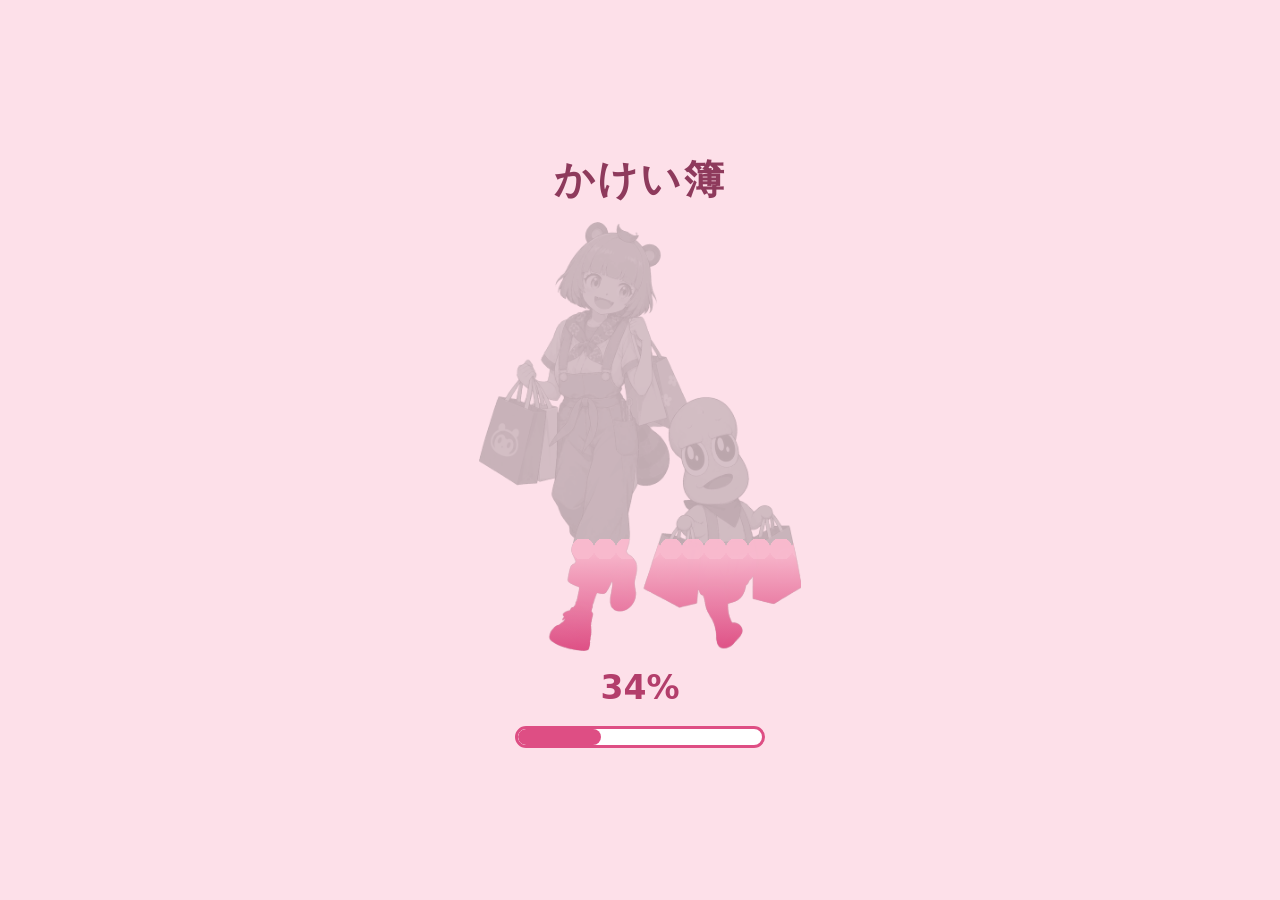
<file: index.html>
<!doctype html>
<html lang="ja">
<head>
<meta charset="utf-8">
<meta name="viewport" content="width=device-width,initial-scale=1,viewport-fit=cover,maximum-scale=1">
<title>かけい簿</title>
<meta name="description" content="生活費の支出だけを、大きな文字で記録するアプリ">
<meta name="theme-color" content="#FDE0E9">
<meta name="mobile-web-app-capable" content="yes">
<meta name="apple-mobile-web-app-capable" content="yes">
<meta name="apple-mobile-web-app-status-bar-style" content="default">
<meta name="apple-mobile-web-app-title" content="かけい簿">
<meta name="format-detection" content="telephone=no">
<link rel="manifest" href="./manifest.webmanifest">
<link rel="apple-touch-icon" href="./assets/icons/apple-touch-icon.png">
<link rel="icon" href="./assets/icons/favicon-32.png" sizes="32x32">
<link rel="stylesheet" href="./styles.css?v=6">
</head>
<body>

<!-- ============ 起動アニメーション ============ -->
<div id="splash" class="splash">
  <div class="splash-name">かけい簿</div>
  <div class="mold">
    <div class="mold-ghost"></div>
    <div class="mold-liquid"><div class="mold-fill"></div></div>
    <div class="mold-real"></div>
  </div>
  <div class="splash-pct" id="splashPct">0%</div>
  <div class="splash-meter"><i id="splashBar"></i></div>
</div>

<!-- ============ メイン画面 ============ -->
<div id="app" class="app" aria-hidden="true">

  <div class="nav">
    <button type="button" id="btnPrev" class="navbtn">←先月</button>
    <button type="button" id="btnNow" class="navbtn now hide">→今月へ</button>
  </div>

  <div class="total">
    <div class="total-label" id="totalLabel">9月支出合計</div>
  </div>

  <div class="legend">
    <span><i class="sw-cur"></i><b id="legendCur">今月</b></span>
    <span><i class="sw-prev"></i><b id="legendPrev">先月</b></span>
  </div>

  <div class="chart">
    <div class="donut" id="donut">
      <svg id="ring" viewBox="0 0 100 100" aria-hidden="true">
        <g id="ringPrev" transform="rotate(-90 50 50)"></g>
        <g id="ringCur"  transform="rotate(-90 50 50)"></g>
      </svg>
      <button type="button" class="donut-center" id="donutCenter"></button>
      <div class="donut-labels" id="donutLabels"></div>
    </div>
  </div>

  <div class="foot">
    <img class="chars" src="./assets/chars.png" alt="" aria-hidden="true">
    <div class="foot-actions">
      <button type="button" id="btnShare" class="send">
        <svg viewBox="0 0 24 24" fill="none" stroke="currentColor" stroke-width="2.6"
             stroke-linecap="round" stroke-linejoin="round" aria-hidden="true">
          <path d="m21 3-9.5 9.5M21 3l-6.5 18-4-8-8-4Z"/></svg>送る
      </button>
      <button type="button" id="btnAdd" class="plus" aria-label="入力する">
        <span class="plus-p">＋</span><span class="plus-t">入力</span>
      </button>
      <div class="viewonly" id="viewOnly">見るだけの<br>画面です</div>
    </div>
  </div>
</div>

<!-- ============ かさねて出すもの ============ -->
<input id="shot" class="offscreen" type="file" accept="image/*" capture="environment">
<div id="scrim" class="scrim" hidden></div>
<div id="sheet" class="sheet" hidden role="dialog" aria-modal="true"></div>
<div id="confirm" class="confirm" hidden role="dialog" aria-modal="true"></div>
<div id="toast" class="toast" hidden role="status"></div>

<script src="./app.js?v=6" defer></script>
</body>
</html>
</file>
<file: styles.css>
/* ============================================================
   かけい簿 ─ 画面のデザイン
   ・本文は24px以上、合計金額は48px以上を目安
   ・ボタンは高さ64px以上
   ・1画面（スクロールなし）に収める
   ============================================================ */

:root{
  /* 今月の色（添付イラストに合わせたクリーム＋緑＋ピンク） */
  --cream:#FFF6E9; --cream2:#FFFCF5; --card:#FFFFFF;
  --ink:#2E2118; --ink2:#6E5A48; --muted:#8E7A66;
  --pink:#F49BB8; --pink-strong:#DE4E84; --pink-pale:#FDE0E9;
  --green:#5FA03F; --green-deep:#3C7528; --green-pale:#E4F0D9;
  --prev:#D7C7B0;
  --line:#E7D9C5;
  /* 過去の月の色 */
  --past-bg:#E4EDF6; --past-card:#F6FAFD; --past-ink:#1F4360;
  --past-bar:#2F7AA8; --past-prev:#B6CCDC; --past-line:#C6D9E7;

  --sh:0 2px 0 rgba(0,0,0,.10);
  --kb:0px;          /* キーボードの高さ（JSが入れる） */
  --apph:100dvh;     /* 画面の高さ（JSが固定する） */
  --u:7.4px;         /* 画面の高さの1% （JSが固定する。これは予備の値） */
  --safeb:env(safe-area-inset-bottom,0px);
}

*{box-sizing:border-box;-webkit-tap-highlight-color:transparent}
html,body{margin:0;padding:0;height:100%;overflow:hidden;overscroll-behavior:none}
body{
  background:var(--cream);color:var(--ink);
  font-family:"Hiragino Maru Gothic ProN","Hiragino Sans","Yu Gothic UI",
              "BIZ UDPGothic","Noto Sans JP",system-ui,sans-serif;
  font-size:24px;line-height:1.35;
  -webkit-text-size-adjust:100%;
  -webkit-user-select:none;user-select:none;
}
body.is-past{background:var(--past-bg)}
button{font-family:inherit;cursor:pointer;color:inherit}
img{display:block}
[hidden]{display:none !important}

/* ============ メイン画面 ============ */
.app{
  position:fixed;inset:0;height:var(--apph);overflow:hidden;
  display:grid;grid-template-rows:auto auto auto minmax(0,1fr) auto;
  padding-top:env(safe-area-inset-top,0px);
  opacity:0;transition:opacity .35s ease;
}
.app.ready{opacity:1}
.app.past{color:var(--past-ink)}

/* --- 上の段 --- */
.nav{display:flex;justify-content:space-between;align-items:center;gap:8px;padding:8px 12px 0}
.navbtn{
  min-height:clamp(54px,calc(var(--u) * 7.8),68px);padding:0 17px;border:3px solid var(--ink);
  border-radius:15px;background:#fff;color:var(--ink);
  font-size:clamp(24px,calc(var(--u) * 3.2),28px);font-weight:800;box-shadow:var(--sh);
  display:flex;align-items:center;white-space:nowrap;
}
.navbtn.hide{visibility:hidden;pointer-events:none}
.navbtn:disabled{opacity:.28}
.navbtn.now{background:var(--green);border-color:var(--green-deep);color:#fff}
.navbtn:active:not(:disabled){transform:translateY(2px);box-shadow:none}

/* --- 合計の見出し --- */
.total{text-align:center;padding:3px 10px 0}
.total-label{font-size:clamp(24px,calc(var(--u) * 3.3),30px);font-weight:800;color:var(--ink2);line-height:1.3}
.app.past .total-label{color:#2B5A7B}
.total-label .past-tag{
  display:inline-block;background:var(--past-bar);color:#fff;
  font-size:clamp(17px,calc(var(--u) * 2.6),23px);font-weight:800;border-radius:999px;
  padding:1px 12px;margin-left:6px;vertical-align:3px;
}

/* --- 輪の見分け --- */
.legend{
  display:flex;justify-content:center;gap:16px;padding:2px 0 2px;
  font-size:clamp(16px,calc(var(--u) * 2.5),21px);font-weight:800;color:var(--ink2);
}
.app.past .legend{color:#3A6B8C}
.legend span{display:flex;align-items:center;gap:5px}
.legend i{display:inline-block;width:24px;border-radius:99px;background:#A08A72}
.legend .sw-cur{height:13px}
.legend .sw-prev{height:5px;opacity:.6}

/* --- 円グラフ（ドーナツ） --- */
.chart{display:flex;flex-direction:column;min-height:0;padding:0 4px 2px}
.donut{position:relative;flex:1 1 auto;min-height:0;cursor:pointer}
#ring{position:absolute;left:50%;top:0;transform:translateX(-50%);overflow:visible;pointer-events:none}
.app.past #ring{filter:saturate(.3) brightness(.95)}
.slice{pointer-events:none;transition:opacity .2s ease}

.donut-center{
  position:absolute;left:50%;top:50%;transform:translate(-50%,-50%);
  display:flex;flex-direction:column;align-items:center;justify-content:center;
  border:0;background:transparent;padding:0;gap:1px;color:inherit;
}
.dc-cap{
  font-weight:800;color:var(--ink2);line-height:1.1;margin-bottom:1px;
  font-size:clamp(18px,calc(var(--u) * 2.7),23px);
}
.app.past .dc-cap{color:#527C99}
.dc-big{
  font-size:clamp(42px,calc(var(--u) * 8),68px);font-weight:900;line-height:1.05;
  white-space:nowrap;letter-spacing:-.02em;
}
.dc-big small{font-size:.5em;font-weight:800;margin-left:1px}
.dc-big.none{font-size:clamp(28px,calc(var(--u) * 4.4),38px)}
.dc-sub{
  font-size:clamp(18px,calc(var(--u) * 2.7),23px);font-weight:800;color:var(--muted);
  white-space:nowrap;margin-top:2px;
}
.app.past .dc-sub{color:#527C99}

.donut-labels{position:absolute;inset:0;pointer-events:none}
.dlabel{
  position:absolute;transform:translate(-50%,-50%);
  font-size:clamp(19px,calc(var(--u) * 2.9),25px);font-weight:900;
  white-space:nowrap;pointer-events:auto;cursor:pointer;color:#fff;
  padding:3px 11px;border-radius:999px;
  box-shadow:0 1px 3px rgba(0,0,0,.3);
}

/* --- 下の段 --- */
.foot{position:relative;height:calc(clamp(184px,calc(var(--u) * 24.6),212px) + var(--safeb))}
/* キャラクターの大きさは JS が、まわりのボタンに当たらないぎりぎりまで広げます */
.chars{
  position:absolute;left:-10px;bottom:calc(10px + var(--safeb));
  width:clamp(140px,calc(var(--u) * 24),210px);
  height:auto;pointer-events:none;z-index:1;filter:drop-shadow(0 3px 6px rgba(0,0,0,.15));
}
/* 「送る」と「＋」は右がわに、しっかり間をあけてたてに並べる */
.foot-actions{
  position:absolute;right:12px;bottom:calc(10px + var(--safeb));z-index:2;
  display:flex;flex-direction:column;align-items:flex-end;gap:14px;
}
.plus{
  width:clamp(104px,calc(var(--u) * 16.8),132px);aspect-ratio:1;border-radius:50%;
  background:var(--pink-strong);color:#fff;border:5px solid #fff;
  box-shadow:0 5px 0 rgba(150,40,80,.32),0 8px 18px rgba(0,0,0,.22);
  display:flex;flex-direction:column;align-items:center;justify-content:center;
  font-weight:900;line-height:1;font-size:clamp(104px,calc(var(--u) * 16.8),132px);
}
.plus-p{font-size:.52em;margin-top:-.04em}
.plus-t{font-size:.16em;margin-top:.05em}
.plus:active{transform:translateY(4px);box-shadow:0 1px 0 rgba(150,40,80,.32)}
.send{
  min-height:46px;padding:0 12px;border-radius:12px;border:3px solid var(--green-deep);
  background:#fff;color:var(--green-deep);
  font-size:clamp(16px,calc(var(--u) * 2.4),20px);font-weight:900;
  display:flex;align-items:center;gap:4px;box-shadow:var(--sh);
}
.send svg{width:1.1em;height:1.1em}
.send:active{transform:translateY(2px);box-shadow:none}
.viewonly{
  background:rgba(255,255,255,.94);border:2px solid var(--past-bar);color:var(--past-ink);
  border-radius:13px;padding:9px 15px;
  font-size:clamp(20px,calc(var(--u) * 3),25px);font-weight:800;
  text-align:center;line-height:1.4;
}

/* ============ かさねて出すもの ============ */
.scrim{position:fixed;inset:0;background:rgba(46,33,24,.55);z-index:40}
.sheet{
  position:fixed;left:0;right:0;bottom:0;z-index:50;
  background:var(--cream2);color:var(--ink);
  border-radius:24px 24px 0 0;border-top:4px solid var(--pink);
  padding:14px 14px calc(16px + var(--safeb));
  box-shadow:0 -8px 30px rgba(0,0,0,.3);
  max-height:calc(var(--apph) - 8px);overflow-y:auto;
  transform:translateY(calc(-1 * var(--kb)));
  transition:transform .18s ease;
}
.sheet h2{font-size:clamp(22px,calc(var(--u) * 3.2),27px);font-weight:900;text-align:center;margin:2px 0 13px}
.sheet-lead{text-align:center;font-size:clamp(21px,calc(var(--u) * 3.1),25px);font-weight:800;color:var(--ink2);margin:0 0 10px}

/* 入力方法の3つのボタン */
.opt{
  width:100%;min-height:clamp(80px,calc(var(--u) * 12.4),98px);border-radius:17px;border:3px solid var(--ink);
  background:#fff;color:var(--ink);font-size:clamp(22px,calc(var(--u) * 3.2),26px);font-weight:900;
  display:flex;align-items:center;gap:13px;padding:12px 15px;margin-bottom:10px;
  box-shadow:var(--sh);text-align:left;line-height:1.2;
}
.opt svg{width:1.45em;height:1.45em;flex:none}
.opt.one{background:var(--pink-pale);border-color:var(--pink-strong)}
.opt.two{background:var(--green-pale);border-color:var(--green-deep)}
.opt.soon{opacity:.6}
.opt small{display:block;font-size:.58em;font-weight:700;color:#8A7563;margin-top:3px}
.opt:active{transform:translateY(2px);box-shadow:none}

.btn-wide{
  width:100%;min-height:72px;border-radius:16px;border:3px solid var(--ink);
  background:#EDE2D2;color:var(--ink);font-size:clamp(23px,calc(var(--u) * 3.5),28px);font-weight:900;margin-top:10px;
}
.btn-del{
  width:100%;min-height:68px;border-radius:15px;border:3px dashed #B9A794;
  background:transparent;color:#7A6653;font-size:clamp(21px,calc(var(--u) * 3.1),24px);font-weight:800;margin-top:4px;
}
.btn-danger{
  width:100%;min-height:86px;border-radius:16px;border:4px solid #A32C2C;
  background:#D23A3A;color:#fff;font-size:clamp(25px,calc(var(--u) * 3.9),31px);font-weight:900;
}
.btn-go{
  width:100%;min-height:86px;border-radius:16px;border:4px solid var(--green-deep);
  background:var(--green);color:#fff;font-size:clamp(25px,calc(var(--u) * 3.9),31px);font-weight:900;margin-top:12px;
}
.btn-go:disabled{opacity:.4}
.btn-wide:active,.btn-del:active,.btn-danger:active,.btn-go:active{transform:translateY(2px)}

/* 写真を選ぶ入力欄は見せない（画面の外に置く） */
.offscreen{position:fixed;left:-9999px;top:0;width:1px;height:1px;opacity:0}

/* レシートを読んでいるあいだの進み具合 */
.ocr-bar{
  height:22px;border-radius:999px;background:#fff;border:3px solid var(--pink-strong);
  overflow:hidden;margin:6px 0 10px;
}
.ocr-bar i{display:block;height:100%;width:0;background:var(--pink-strong);
  border-radius:999px;transition:width .3s ease}
.ocr-bar.wait i{width:42%;animation:ocrwait 1.1s ease-in-out infinite alternate}
@keyframes ocrwait{from{margin-left:0}to{margin-left:58%}}
.ocr-note{
  text-align:left;background:#FFF3D6;border:3px solid #E0B44A;border-radius:14px;
  padding:12px 14px;font-size:clamp(20px,calc(var(--u) * 3),24px);font-weight:700;
  line-height:1.55;margin-bottom:8px;
}
/* カテゴリの内訳 */
.bd-total{
  text-align:center;font-weight:900;line-height:1.05;
  font-size:clamp(40px,calc(var(--u) * 6.4),56px);
}
.bd-total small{font-size:.5em;font-weight:800;margin-left:1px}
.bd-range{
  text-align:center;margin:0 0 4px;color:var(--muted);font-weight:800;
  font-size:clamp(17px,calc(var(--u) * 2.4),21px);
}
.bd-prev{
  text-align:center;margin:2px 0 10px;color:var(--muted);font-weight:800;
  font-size:clamp(18px,calc(var(--u) * 2.6),22px);
}
.bd-list{
  max-height:calc(var(--apph) * .40);overflow-y:auto;-webkit-overflow-scrolling:touch;
  border-top:2px solid var(--line);margin-bottom:10px;overscroll-behavior:contain;
}
.bd-row{
  display:flex;align-items:center;gap:10px;padding:11px 4px;
  border-bottom:2px solid var(--line);
}
.bd-day{
  font-size:clamp(17px,calc(var(--u) * 2.4),20px);font-weight:800;color:var(--muted);
  white-space:nowrap;min-width:3.2em;
}
.bd-name{
  flex:1;min-width:0;font-weight:900;line-height:1.2;
  font-size:clamp(21px,calc(var(--u) * 3.1),26px);
  display:-webkit-box;-webkit-line-clamp:2;-webkit-box-orient:vertical;overflow:hidden;
}
.bd-amt{
  font-weight:900;white-space:nowrap;
  font-size:clamp(22px,calc(var(--u) * 3.2),27px);
}
.bd-amt small{font-size:.72em}

/* 設定のキー入力欄 */
.keyfield{
  width:100%;min-height:64px;border:3px solid var(--ink);border-radius:14px;background:#fff;
  color:var(--ink);font-family:inherit;font-size:20px;font-weight:700;padding:0 14px;
  margin-bottom:6px;-webkit-user-select:text;user-select:text;
}

/* 金額の入力 */
.amount-field{
  display:flex;align-items:center;justify-content:flex-end;gap:2px;
  background:#fff;border:4px solid var(--ink);border-radius:16px;
  min-height:94px;padding:0 16px;margin-bottom:4px;
}
.amount-field input{
  flex:1;min-width:0;border:0;outline:0;background:transparent;text-align:right;
  font-family:inherit;font-size:clamp(42px,calc(var(--u) * 6.6),58px);font-weight:900;color:var(--ink);
  padding:0;-webkit-user-select:text;user-select:text;
}
.amount-field .unit{font-size:clamp(28px,calc(var(--u) * 4),34px);font-weight:900}

.sheet-amount{
  text-align:center;font-weight:900;line-height:1.1;margin:0 0 2px;
  font-size:clamp(34px,calc(var(--u) * 5.4),46px);
}
.sheet-amount small{font-size:.52em;font-weight:800}

/* カテゴリのボタン */
.catgrid{display:flex;flex-direction:column;gap:9px}
.catbtn{
  min-height:clamp(70px,calc(var(--u) * 10.8),84px);border-radius:16px;border:3px solid var(--ink);
  background:#fff;color:var(--ink);font-size:clamp(25px,calc(var(--u) * 3.8),31px);font-weight:900;
  display:flex;align-items:center;gap:11px;padding:0 16px;box-shadow:var(--sh);
}
.catbtn svg{width:1.22em;height:1.22em;flex:none}
.catbtn.sel{background:var(--green-pale);border-color:var(--green-deep);border-width:5px}
.catbtn .tag{margin-left:auto;font-size:.62em;font-weight:800;color:var(--green-deep)}
.catbtn:active{transform:translateY(2px);box-shadow:none}

/* 声の入力 */
.mic-stage{text-align:center;padding:6px 0 4px}
.mic-circle{
  width:clamp(126px,calc(var(--u) * 20.5),166px);aspect-ratio:1;border-radius:50%;margin:6px auto 12px;
  background:var(--green-pale);border:6px solid var(--green);
  display:flex;align-items:center;justify-content:center;
}
.mic-circle svg{width:52%;height:52%;color:var(--green-deep)}
.mic-circle.on{animation:pulse 1.25s ease-in-out infinite}
@keyframes pulse{0%,100%{transform:scale(1)}50%{transform:scale(1.07)}}
.mic-heard{
  font-size:clamp(24px,calc(var(--u) * 3.6),29px);font-weight:900;min-height:1.4em;color:var(--ink);
  background:#fff;border:3px solid var(--line);border-radius:14px;padding:10px 12px;margin-bottom:4px;
  word-break:break-all;
}
.mic-help{
  text-align:left;background:#FFF3D6;border:3px solid #E0B44A;border-radius:14px;
  padding:13px 15px;font-size:clamp(21px,calc(var(--u) * 3.1),25px);font-weight:700;line-height:1.55;margin-bottom:4px;
}
.mic-help b{color:#9A6B00}

/* 確認の画面 */
.confirm{
  position:fixed;inset:0;z-index:60;background:var(--cream);color:var(--ink);
  display:flex;flex-direction:column;align-items:center;justify-content:center;
  padding:22px calc(22px + env(safe-area-inset-left,0px)) calc(22px + var(--safeb));gap:4px;
}
.confirm-q{font-size:clamp(22px,calc(var(--u) * 3.4),28px);font-weight:800;color:var(--ink2)}
.confirm-big{font-size:clamp(64px,calc(var(--u) * 11.4),98px);font-weight:900;line-height:1.05}
.confirm-big small{font-size:.44em}
.confirm-cat{
  font-size:clamp(30px,calc(var(--u) * 5),40px);font-weight:900;color:var(--green-deep);
  background:var(--green-pale);border:3px solid var(--green-deep);
  border-radius:14px;padding:5px 24px;margin-top:6px;
}
.confirm-note{
  font-size:clamp(22px,calc(var(--u) * 3.3),28px);font-weight:800;color:var(--ink2);
  margin-top:8px;text-align:center;max-width:100%;
  overflow:hidden;text-overflow:ellipsis;white-space:nowrap;
}
.confirm-btns{display:flex;flex-direction:column;gap:12px;width:100%;margin-top:22px}
.btn-ok{
  min-height:94px;border-radius:18px;background:var(--green);border:4px solid var(--green-deep);
  color:#fff;font-size:clamp(29px,calc(var(--u) * 4.7),37px);font-weight:900;
}
.btn-redo{
  min-height:80px;border-radius:18px;background:#fff;border:4px solid var(--ink);
  color:var(--ink);font-size:clamp(24px,calc(var(--u) * 3.8),31px);font-weight:900;
}
.btn-ok:active,.btn-redo:active{transform:translateY(3px)}

/* 「保存しました」など */
.toast{
  position:fixed;left:50%;top:50%;transform:translate(-50%,-50%);z-index:70;
  background:rgba(46,33,24,.93);color:#fff;font-size:clamp(30px,calc(var(--u) * 5),40px);font-weight:900;
  border-radius:22px;padding:22px 30px;text-align:center;line-height:1.3;
  white-space:nowrap;max-width:calc(100vw - 24px);
}
.toast small{display:block;font-size:.6em;font-weight:800;margin-top:8px;opacity:.9}
.toast.wide{white-space:normal}

/* ============ 起動アニメーション ============ */
.splash{
  position:fixed;inset:0;z-index:100;background:var(--pink-pale);
  display:flex;flex-direction:column;align-items:center;justify-content:center;gap:15px;
  transition:opacity .45s ease;
}
.splash.done{opacity:0;pointer-events:none}
.splash-name{
  font-size:clamp(31px,calc(var(--u) * 5),40px);font-weight:900;color:#8E3A5C;letter-spacing:.06em;
}
.mold{
  position:relative;aspect-ratio:1086/1448;
  height:min(54vh,430px,calc(76vw * 1448 / 1086));
}
.mold-ghost,.mold-real{
  position:absolute;inset:0;background:url(./assets/chars-tall.png) no-repeat center/contain;
}
.mold-ghost{opacity:.26;filter:grayscale(1) brightness(.45) contrast(1.3)}
.mold-real{opacity:0;transition:opacity .5s ease}
.mold-real.show{opacity:1}
.mold-liquid{
  position:absolute;inset:0;overflow:hidden;
  -webkit-mask-image:url(./assets/chars-tall.png);mask-image:url(./assets/chars-tall.png);
  -webkit-mask-size:contain;mask-size:contain;
  -webkit-mask-repeat:no-repeat;mask-repeat:no-repeat;
  -webkit-mask-position:center;mask-position:center;
  transition:opacity .5s ease;
}
.mold-liquid.fade{opacity:0}
.mold-fill{
  position:absolute;left:-12%;right:-12%;bottom:0;height:0;
  background:linear-gradient(180deg,#F8B9CD,#DE4E84);
}
.mold-fill::before{
  content:"";position:absolute;left:0;right:0;top:-10px;height:20px;
  background:radial-gradient(circle at 11px 10px,#F8B9CD 11px,transparent 11.5px) repeat-x 0 0/22px 20px;
  animation:wave 1.4s linear infinite;
}
@keyframes wave{from{background-position-x:0}to{background-position-x:22px}}
.splash-pct{font-size:clamp(27px,calc(var(--u) * 4.2),33px);font-weight:900;color:#B33E6B}
.splash-meter{
  width:min(64vw,250px);height:22px;border-radius:999px;background:#fff;
  border:3px solid var(--pink-strong);overflow:hidden;
}
.splash-meter i{display:block;height:100%;width:0;background:var(--pink-strong);border-radius:999px}

@media (prefers-reduced-motion:reduce){
  .mold-fill::before{animation:none}
  .ocr-bar.wait i{animation:none;width:100%}
  .mic-circle.on{animation:none}
  .bar{transition:none}
}
</file>
